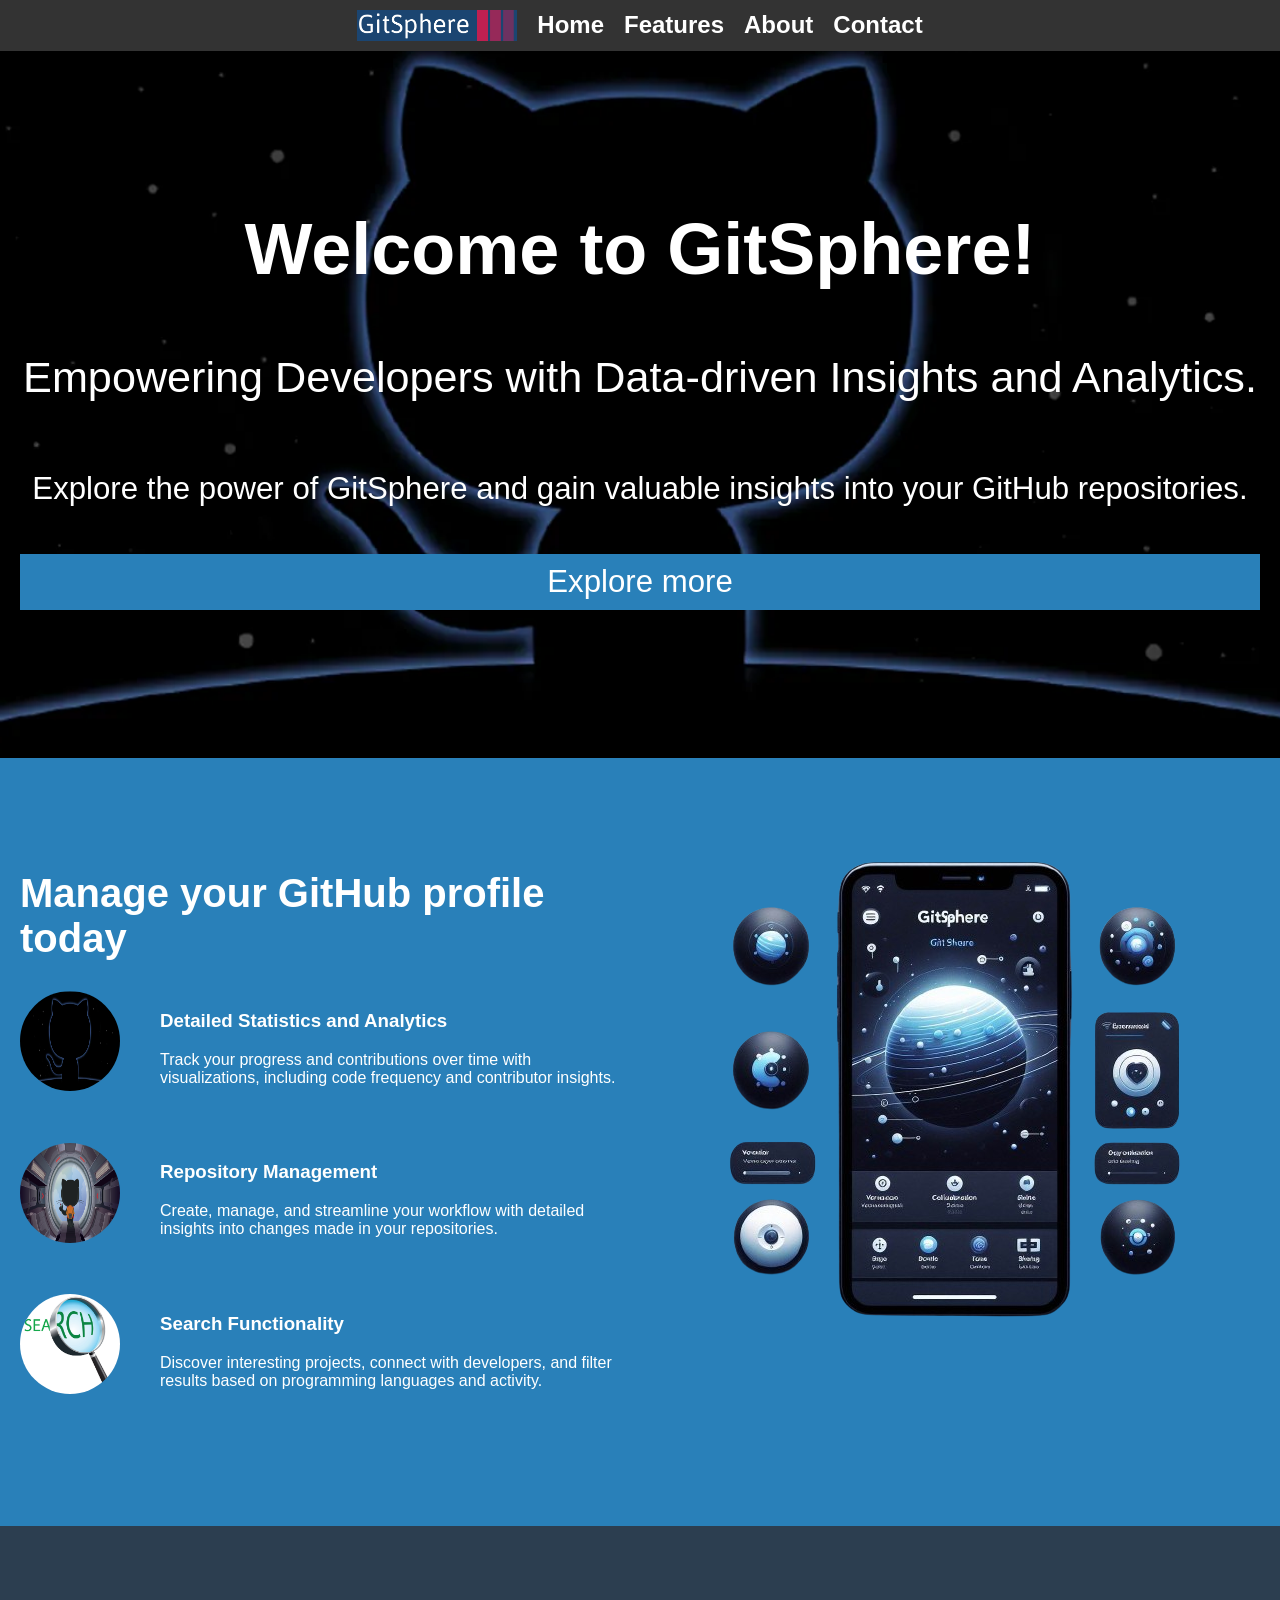
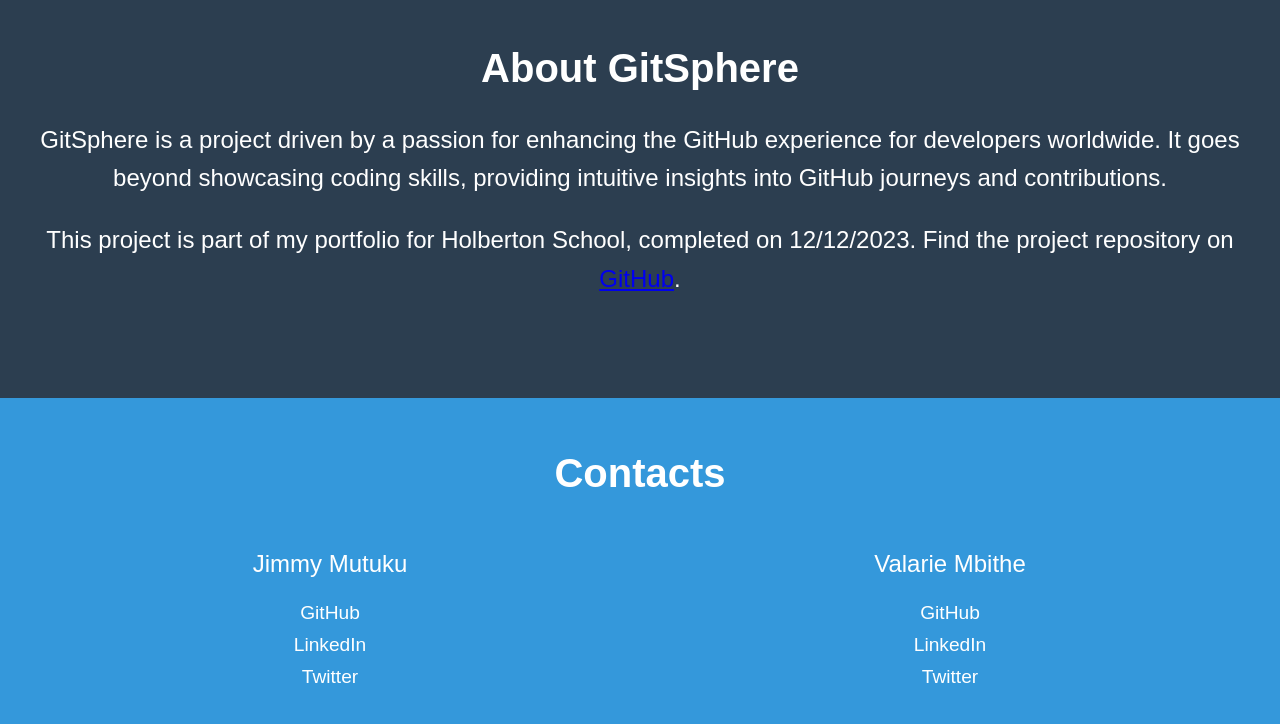
<file: index.html>
<!DOCTYPE html>
<html lang="en">

    <head>
	<meta charset="UTF-8">
	<meta name="viewport" content="width=device-width, initial-scale=1.0">
	<title>GitSphere - GitHub Insights Web Service</title>
	<link rel="stylesheet" href="./styles/index.css">
	<link rel="stylesheet" href="./styles/navbar.css">
	<link rel="stylesheet" href="./styles/about.css">
	<link rel="stylesheet" href="./styles/intro.css">
	<link rel="stylesheet" href="./styles/features.css">
	<link rel="stylesheet" href="./styles/about.css">
	<link rel="stylesheet" href="./styles/contact.css">
    </head>

    <body>
	<div id="page-wrapper">
	    <header id="header">
		<div class="logo">
		    <img src="./assets/logo.png" alt="GitHub Logo" class="header-img">
		</div>
		<nav id="nav-bar">
		    <ul>
			<li><a href="#home" class="nav-link">Home</a></li>
			<li><a href="#features" class="nav-link">Features</a></li>
			<li><a href="#about" class="nav-link">About</a></li>
			<li><a href="#contact" class="nav-link">Contact</a></li>
		    </ul>
		</nav>
	    </header>

	    <section id="intro">
		<h2>Welcome to GitSphere!</h2>
		<h3>Empowering Developers with Data-driven Insights and Analytics.</h3>
		<p>Explore the power of GitSphere and gain valuable insights into your GitHub repositories.</p>
		<button id="explore-btn" type="button" onclick="exploreMore()">Explore more</button>
	    </section>
	    <section id="features">
		<div class="features-container">
		    <h2>Manage your GitHub profile today</h2>
		    <div class="feature">
			<div class="icon"><img src="./assets/github.img" alt="Statistics Icon" class="icon-img"></div>
			<div class="desc">
			    <h3>Detailed Statistics and Analytics</h3>
			    <p>Track your progress and contributions over time with visualizations, including code frequency and contributor insights.</p>
			</div>
		    </div>
		    <div class="feature">
			<div class="icon"><img src="./assets/repos.img" alt="Search Icon" class="icon-img"></div>
			<div class="desc">
			    <h3>Repository Management</h3>
			    <p>Create, manage, and streamline your workflow with detailed insights into changes made in your repositories.</p>
			</div>
		    </div>
		    <div class="feature">
			<div class="icon"><img src="./assets/search.img" alt="Search Icon" class="icon-img"></div>
			<div class="desc">
			    <h3>Search Functionality</h3>
			    <p>Discover interesting projects, connect with developers, and filter results based on programming languages and activity.</p>
			</div>
		    </div>
		</div>
		<div class="features-img">
		    <div>
			<img src="./assets/features.png" alt="Features Image" class="feature-img">
		    </div>
		</div>
	    </section>

	    <section id="about">
		<div class="info">
		    <h3>About GitSphere</h3>
		    <p>GitSphere is a project driven by a passion for enhancing the GitHub experience for developers worldwide. It goes beyond showcasing coding skills, providing intuitive insights into GitHub journeys and contributions.</p>
		    <p class="project">
			This project is part of my portfolio for Holberton School, completed on 12/12/2023.
			Find the project repository on <a href="https://github.com/valariembithe/GitSphere" target="_blank" id="repo-link">GitHub</a>.
		    </p>
		</div>
	    </section>

	    <footer id="contact">
		<h2>Contacts</h2> <!-- Added title -->
		<div class="contact-columns">
		    <div class="contact-column">
			<p class="contact-name">Jimmy Mutuku</p> <!-- Added name -->
			<ul>
			    <li class="social-link"><a href="https://github.com/JimmyMutuku" target="_blank">GitHub</a></li>
			    <li class="social-link"><a href="https://www.linkedin.com/in/jimmymutuku/" target="_blank">LinkedIn</a></li>
			    <li class="social-link"><a href="https://twitter.com/JimmyMutuku_" target="_blank">Twitter</a></li>
			</ul>
		    </div>
		    <div class="contact-column">
			<p class="contact-name">Valarie Mbithe</p> <!-- Added name -->
			<ul>
			    <li class="social-link"><a href="https://github.com/valariembithe" target="_blank">GitHub</a></li>
			    <li class="social-link"><a href="https://www.linkedin.com/in/valarie-muema-549403231/" target="_blank">LinkedIn</a></li>
			    <li class="social-link"><a href="https://twitter.com/Vlrmbithee" target="_blank">Twitter</a></li>
			</ul>
		    </div>
		</div>
	    </footer>


	</div>

	<script>
	    function exploreMore() {
		    window.location.href = "#";
		}
	    </script>
    </body>

</html>
</file>
<file: styles/index.css>
/* CSS for Landing Page Sections */
body {
  margin: 0;
  padding: 0;
  font-family: 'Roboto', sans-serif; 
}

#page-wrapper {
  overflow: hidden;
}
</file>
<file: styles/navbar.css>
/* CSS for Navigation Bar */
#header {
  background-color: #333;
  color: white;
  padding: 10px 0;
  position: fixed;
  width: 100%;
  top: 0;
  z-index: 1000;
  display: flex;
  justify-content: center;
  align-items: center;
}

.logo {
    width: 200px;
    display: flex;
    align-items: center;
}

.logo img {
    width: 80%;
    margin-left: 20px;
}

#nav-bar {
  display: flex;
  justify-content: center;
}

nav ul {
  list-style-type: none;
  margin: 0;
  padding: 0;
  text-align: center;
  display: flex;
}

nav li {
  margin-right: 20px;
}

nav a {
  text-decoration: none;
  color: white;
  font-weight: bold;
  font-size: 1.5em;
  transition: color 0.3s ease-in-out;
}

nav a:hover {
  color: #4CAF50;
}

/* media queries for responsiveness */
@media (max-width: 768px) {
  #nav-bar {
    justify-content: space-between;
    margin-right: 10px;
  }

  nav ul {
      flex-direction: column;
  }

  nav li {
    margin: 10px 0;
  }
}
</file>
<file: styles/about.css>
/* About Section Styles */
#about {
    background-color: #2c3e50;
    color: #fff;
    padding: 80px 20px; /* Adjusted padding for better spacing */
    text-align: center;
}

#about h3 {
    font-size: 2.5em; /* Adjusted font size */
    font-weight: bold;
    margin-bottom: 30px;
}

#about p {
    font-size: 1.5em; /* Adjusted font size */
    line-height: 1.6;
    margin-bottom: 20px; /* Adjusted margin for better spacing */
}

.project {
    font-size: 1.2em; /* Adjusted font size */
}
</file>
<file: styles/intro.css>
/* Intro Section Styles */
#intro {
  background: url('../assets/github.img') center/cover no-repeat;
  color: #fff;
  padding: 5% 20px;
  text-align: center;
  font-size: 1.5em;
  height: 70vh;
  display: flex;
  flex-direction: column;
  justify-content: center;
}

#intro h2 {
  font-size: 3em;
  font-weight: bold;
  margin-bottom: 20px;
}

#intro h3 {
  font-size: 1.8em;
  font-weight: normal;
  margin-bottom: 30px;
}

#intro p {
  font-size: 1.3em;
  line-height: 1.6;
  margin-bottom: 40px;
}

#explore-btn {
  background-color: #2980b9;
  color: #fff;
  border: none;
  padding: 10px 20px;
  font-size: 1.3em;
  cursor: pointer;
  width: auto;
  transition: background-color 0.3s ease-in-out, color 0.3s ease-in-out;
}

#explore-btn:hover {
  background-color: #fff;
  color: #3498db;
}
</file>
<file: styles/features.css>
/* Features Section Styles */
#features {
    background-color: #2980b9;
    color: #fff;
    padding: 80px 20px;
    text-align: center;
    display: flex;
    justify-content: space-between;
}

.features-container {
    flex: 1; /* Adjusted to take up available space */
    text-align: left; /* Align text content to the left */
    margin-right: 20px; /* Add space between feature-container and features-img */
}

.features-container h2 {
    font-size: 2.5em;
    font-weight: bold;
    margin-bottom: 30px;
}

.feature {
    display: flex;
    flex-direction: row;
    justify-content: space-between;
    align-items: center;
    margin-bottom: 40px;
}

.icon-img {
    height: 100px;
    width: 100px;
    border-radius: 50%;
}

.desc {
    flex: 1;
    margin-left: 20px;
}

.features-img {
    flex: 1;
 }

.feature-img {
    width: auto;
    border-radius: 10px;
}

/* Adjustments for responsiveness */
@media (min-width: 768px) {
    #features {
        flex-direction: row; /* Adjusted for larger screens */
    }

    .feature {
        flex-direction: row;
        justify-content: space-around;
        align-items: flex-start;
    }

    .icon-img {
        margin-right: 20px;
        margin-bottom: 0;
    }
}
</file>
<file: styles/contact.css>
/* Contact Section Styles */
#contact {
    background-color: #3498db;
    color: #fff;
    padding: 20px;
    text-align: center;
}

#contact h2 {
    font-size: 2.5em;
    font-weight: bold;
    margin-bottom: 30px;
}

.contact-columns {
    display: flex;
    justify-content: space-around;
}

.contact-column {
    flex: 1;
    margin: 0 10px;
}

ul {
    list-style-type: none;
    padding: 0;
}

.social-link {
    margin-bottom: 10px;
    font-size: 1.2em;
}

.social-link a {
    text-decoration: none;
    color: #fff;
    transition: color 0.3s ease-in-out;
}

.social-link a:hover {
    color: #2980b9;
}

.contact-name {
    font-size: 1.5em;
}
</file>
